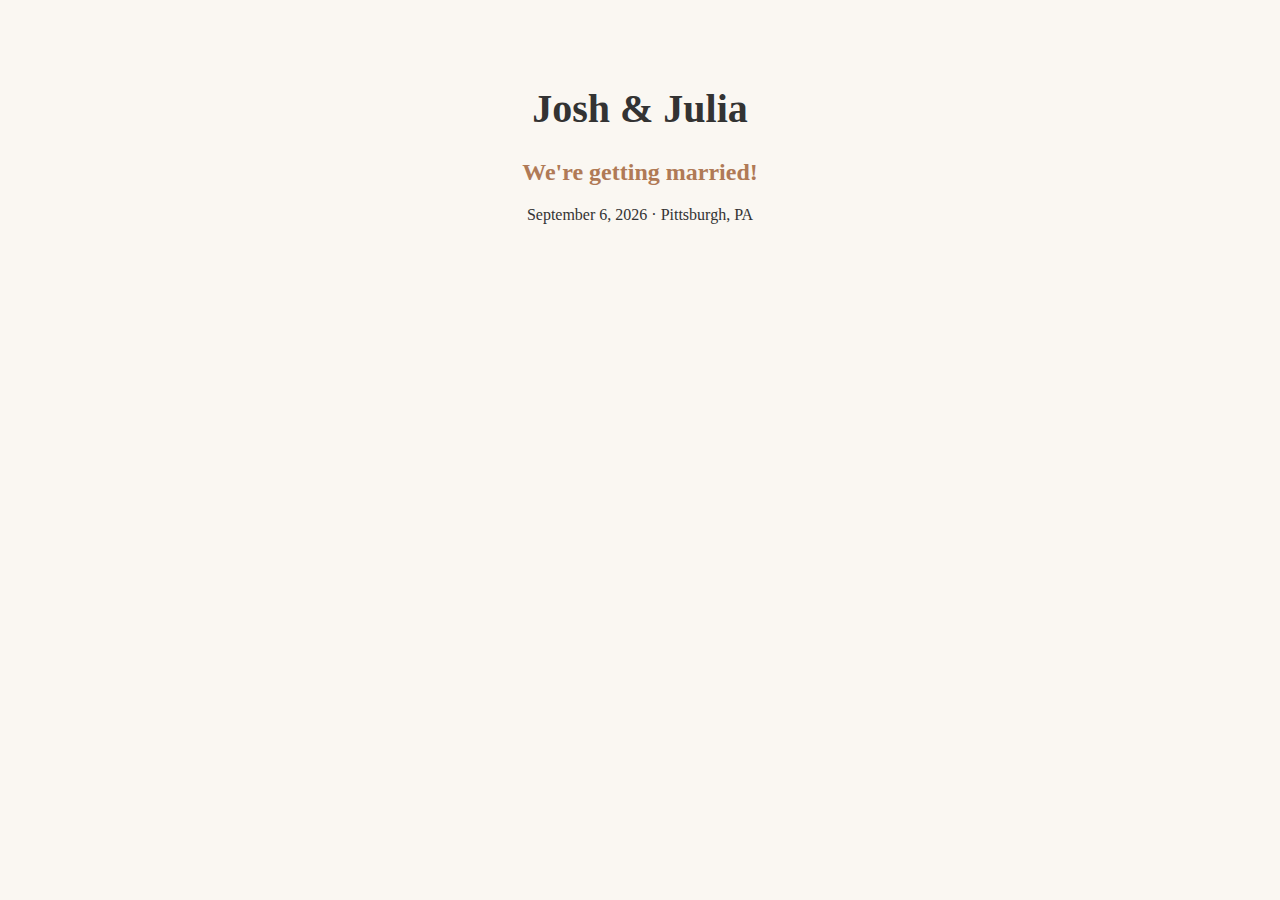
<file: index.html>
<!DOCTYPE html>
<html lang="en">
<head>
  <meta name="robots" content="noindex, nofollow">
  <meta charset="UTF-8">
  <meta name="viewport" content="width=device-width, initial-scale=1.0">
  <title>Josh & Emma's Wedding</title>
  <style>
    body {
      font-family: "Georgia", serif;
      background-color: #faf7f2;
      color: #333;
      text-align: center;
      padding: 50px;
    }
    h1 { font-size: 2.5em; }
    h2 { color: #b07a56; }
  </style>
</head>
<body>
  <h1>Josh & Julia</h1>
  <h2>We're getting married!</h2>
  <p>September 6, 2026 · Pittsburgh, PA</p>
</body>
</html>
</file>
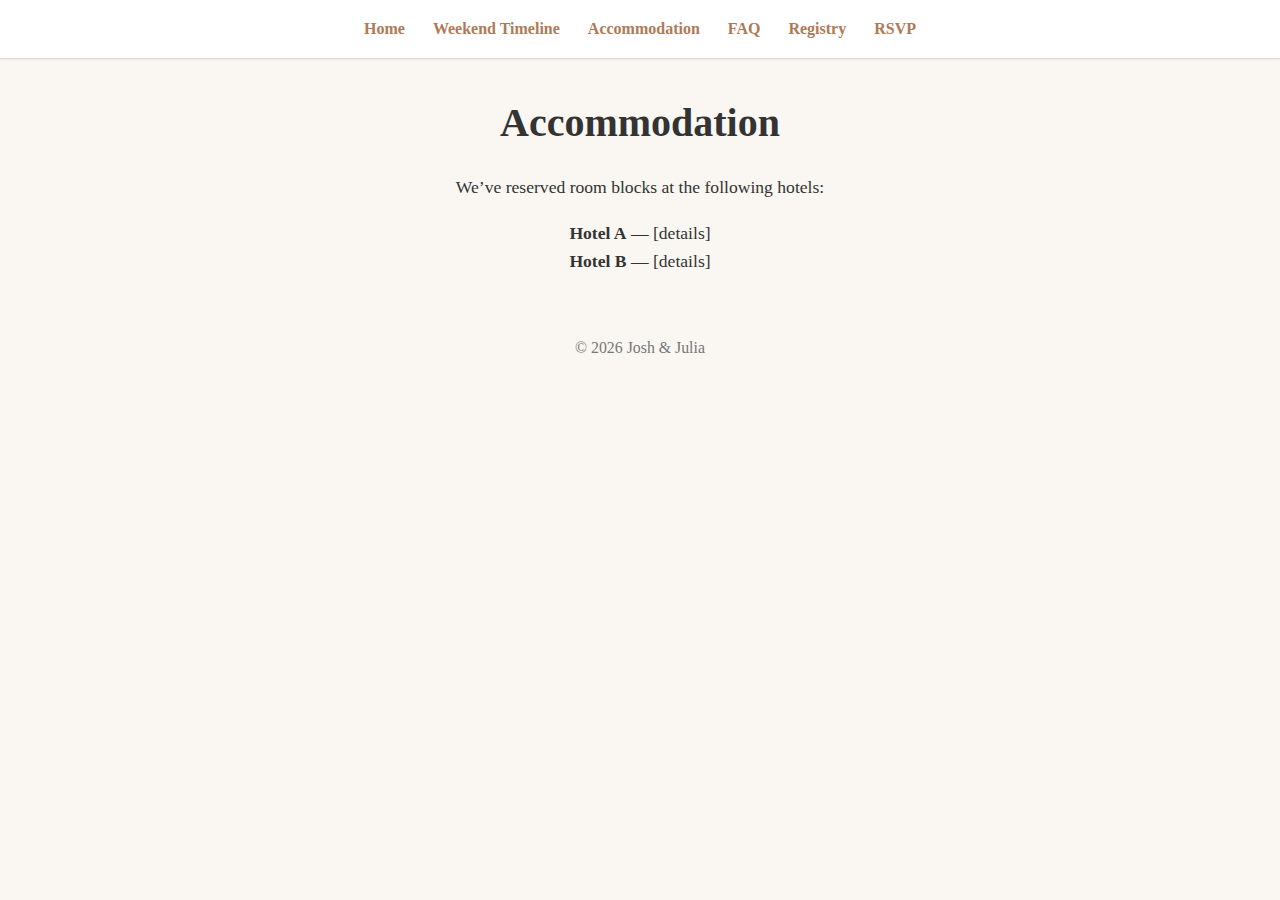
<file: accommodation.html>
<!DOCTYPE html>
<html lang="en">
<head>
  <meta charset="UTF-8">
  <meta name="viewport" content="width=device-width, initial-scale=1.0">
  <title>Accommodations – Josh & Julia</title>
  <link rel="stylesheet" href="style.css">
</head>
<body>
  <header>
    <nav>
      <a href="index.html">Home</a>
      <a href="timeline.html">Weekend Timeline</a>
      <a href="accommodation.html">Accommodation</a>
      <!--<a href="travel.html">How to Get There</a>
      <a href="things-to-do.html">What to Do</a>-->
      <a href="faq.html">FAQ</a>
      <a href="registry.html">Registry</a>
      <a href="rsvp.html">RSVP</a>
    </nav>
  </header>

  <div class="container">
    <h1>Accommodation</h1>
    <p>We’ve reserved room blocks at the following hotels:</p>
    <ul style="list-style: none; padding: 0;">
      <li><strong>Hotel A</strong> — [details]</li>
      <li><strong>Hotel B</strong> — [details]</li>
    </ul>
  </div>

  <footer>
    <p>© 2026 Josh & Julia</p>
  </footer>
</body>
</html>
</file>
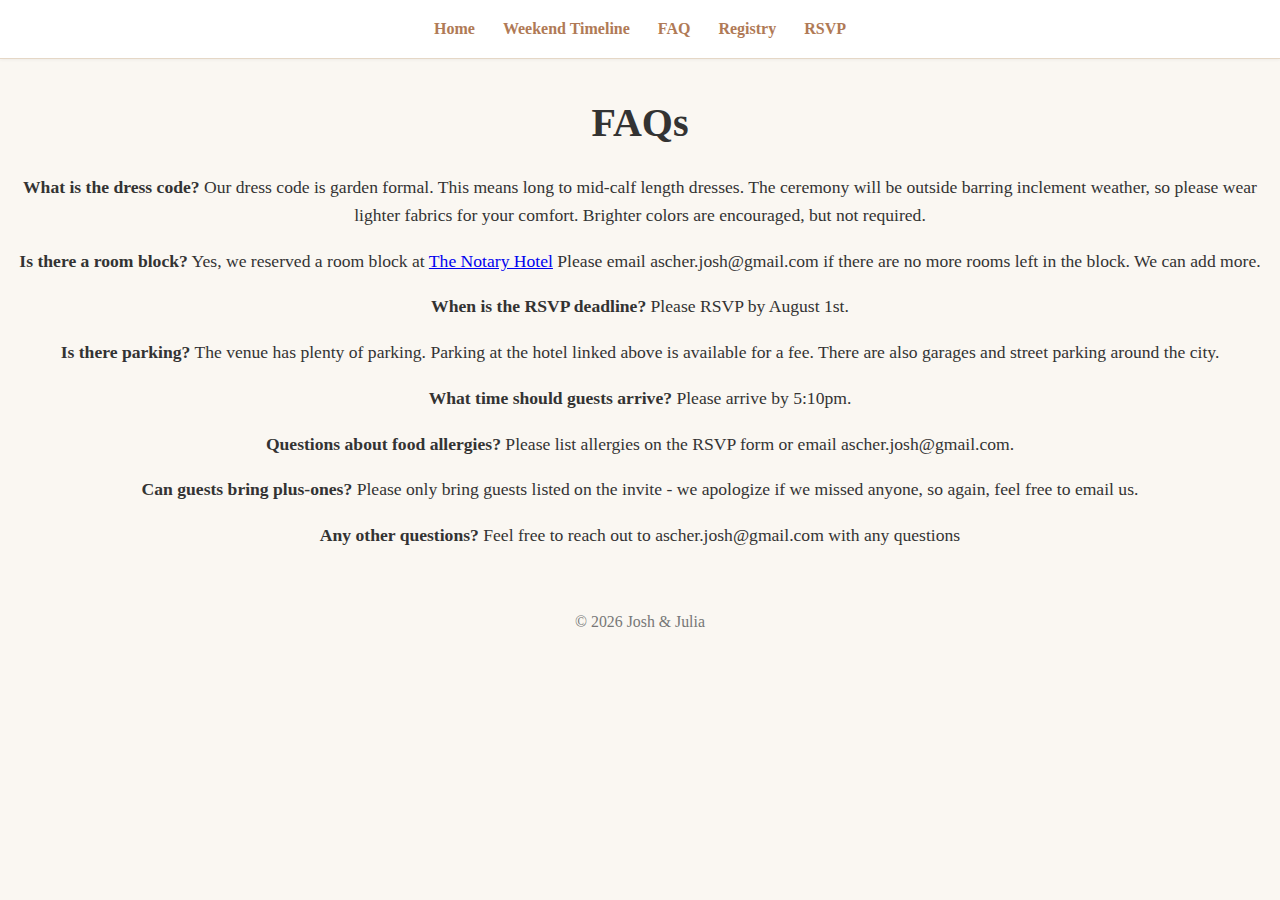
<file: faq.html>
<!DOCTYPE html>
<html lang="en">
<head>
  <meta charset="UTF-8">
  <meta name="viewport" content="width=device-width, initial-scale=1.0">
  <title>FAQs – Josh & Julia</title>
  <link rel="stylesheet" href="style.css">
</head>
<body>
  <header>
    <nav>
      <a href="index.html">Home</a>
      <a href="timeline.html">Weekend Timeline</a>
      <!--<a href="accommodation.html">Accommodation</a>
      <a href="travel.html">How to Get There</a>
      <a href="things-to-do.html">What to Do</a>-->
      <a href="faq.html">FAQ</a>
      <a href="registry.html">Registry</a>
      <a href="rsvp.html">RSVP</a>
    </nav>
  </header>

  <div class="container">
    <h1>FAQs</h1>
    <!--<p><strong>Who is the flower girl?</strong> Ember :))</p>
    <p><strong>Who is the ring bearer?</strong> Leo :))</p>-->
    <p><strong>What is the dress code?</strong> 
      Our dress code is garden formal. This means long to mid-calf length dresses.
      The ceremony will be outside barring inclement weather, so please wear lighter fabrics for your comfort. Brighter colors
      are encouraged, but not required.
    </p>
    <p><strong>Is there a room block?</strong> Yes, we reserved a room block at <a href=" https://book.passkey.com/go/MalnakandAscherAttendee">The Notary Hotel</a>
    Please email ascher.josh@gmail.com if there are no more rooms left in the block. We can add more.</p>
    <p><strong>When is the RSVP deadline?</strong> Please RSVP by August 1st.</p>
    <p><strong>Is there parking?</strong> The venue has plenty of parking. Parking at the hotel linked above is available for a fee. There are also garages and street parking around the city.</p>
    <p><strong>What time should guests arrive?</strong> Please arrive by 5:10pm.</p>
    <p><strong>Questions about food allergies?</strong> Please list allergies on the RSVP form or email ascher.josh@gmail.com.</p>
    <p><strong>Can guests bring plus-ones?</strong> Please only bring guests listed on the invite - we apologize if we missed anyone, so again, feel free to email us.</p>
    <p><strong>Any other questions?</strong> Feel free to reach out to ascher.josh@gmail.com with any questions</p>
  </div>

  <footer>
    <p>© 2026 Josh & Julia</p>
  </footer>
</body>
</html>
</file>
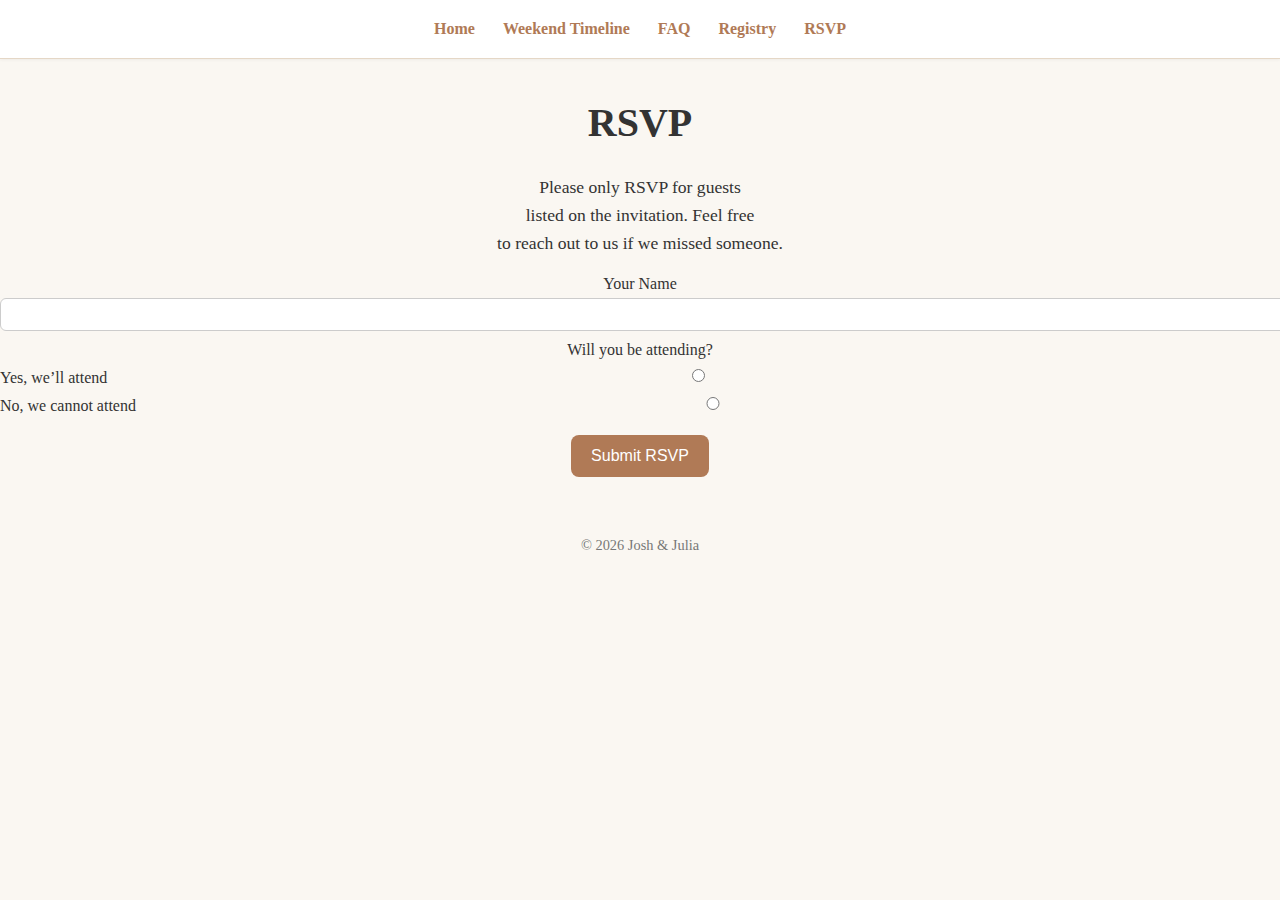
<file: rsvp.html>
<!DOCTYPE html>
<html lang="en">
<head>
<meta charset="UTF-8">
<meta name="viewport" content="width=device-width, initial-scale=1.0">
<title>RSVP — Josh & Julia</title>
<link rel="stylesheet" href="style.css">

<style>
/* Guest boxes */
.guest-box {
  border: 1px solid #e5d7c6;
  padding: 15px;
  margin: 15px 0;
  border-radius: 10px;
  background: #fffdf9;
  max-width: 900px;       /* limit overall box width */
  margin-left: auto;
  margin-right: auto;
}

/* Input, select, textarea inside guest boxes */
.guest-box input,
.guest-box select,
.guest-box textarea {
  width: 100%;             /* fill container width */
  max-width: 400px;        /* don't let it be too wide */
  box-sizing: border-box;  /* include padding/border in width */
  margin-top: 5px;
  padding: 8px;
  border-radius: 6px;
  border: 1px solid #ccc;
  font-size: 1em;
}

label { display:block; margin-top:10px; }
input, select, textarea {
  width:100%;
  padding:8px;
  margin-top:5px;
  border-radius:6px;
  border:1px solid #ccc;
}

button {
  margin-top:20px;
  padding:12px 20px;
  background:#b07a56;
  color:white;
  border:none;
  border-radius:8px;
  font-size:1em;
  cursor:pointer;
}

button:hover { background:#8f6044; }

.attend-option {
  display: flex;
  align-items: center;
  gap: 8px;
}

.attend-option label {
  white-space: nowrap;
  cursor: pointer;
}

</style>
</head>

<body>

<header>
  <nav>
    <a href="index.html">Home</a>
    <a href="timeline.html">Weekend Timeline</a>
    <a href="faq.html">FAQ</a>
    <a href="registry.html">Registry</a>
    <a href="rsvp.html">RSVP</a>
  </nav>
</header>


<div class="container">
<h1>RSVP</h1>
<p>Please only RSVP for guests<br>
   listed on the invitation. Feel free<br>
   to reach out to us if we missed someone.</p>


<form id="rsvpForm">
  <label>Your Name</label>
  <input type="text" id="mainGuestName" required>

  <label>Will you be attending?</label>
  <div class="attend-option">
    <label for="attendingYes">Yes, we’ll attend</label>
    <input type="radio" name="attending" value="Yes" id="attendingYes" required>
  </div>
  <div class="attend-option">
    <label for="attendingNo">No, we cannot attend</label>
    <input type="radio" name="attending" value="No" id="attendingNo">
  </div>

  <div id="guestSection" style="display:none;">
    <label>How many people are attending?</label>
    <select id="numGuests">
      <option value="">Select...</option>
      <option value="1">1</option>
      <option value="2">2</option>
      <option value="3">3</option>
      <option value="4">4</option>
      <option value="5">5</option>
      <option value="6">6</option>
    </select>

    <div id="guestFields"></div>
  </div>

  <button type="submit">Submit RSVP</button>
</form>
  
<p id="thankyou" style="display:none; font-weight:bold; color:#b07a56;">
Thank you! Your RSVP has been submitted 💛
</p>

  </div>
  
  <footer>© 2026 Josh & Julia</footer>
  
  <script src="rsvp.js"></script>
  </body>
  </html>
</file>
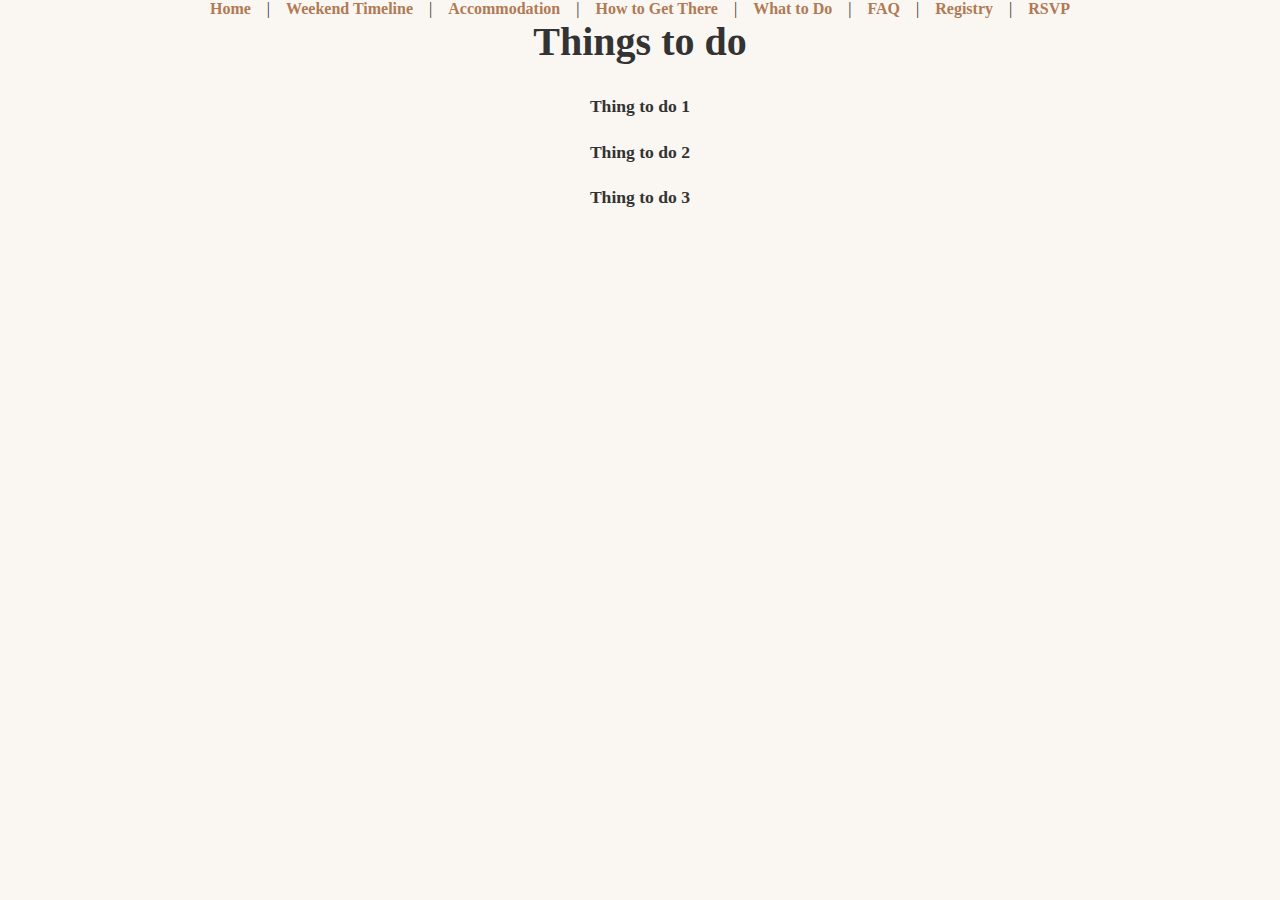
<file: things-to-do.html>
<!DOCTYPE html>
<html lang="en">
<head>
  <meta charset="UTF-8">
  <meta name="viewport" content="width=device-width, initial-scale=1.0">
  <title>Things to do – Josh & Julia</title>
  <link rel="stylesheet" href="style.css">
</head>
<body>
  <nav>
    <a href="index.html">Home</a> |
    <a href="timeline.html">Weekend Timeline</a> |
    <a href="accommodation.html">Accommodation</a> |
    <a href="travel.html">How to Get There</a> |
    <a href="things-to-do.html">What to Do</a> |
    <a href="faq.html">FAQ</a> |
    <a href="registry.html">Registry</a> |
    <a href="rsvp.html">RSVP</a>
  </nav>

  <h1>Things to do</h1>
  <p><strong>Thing to do 1</strong></p>
  <p><strong>Thing to do 2</strong></p>
  <p><strong>Thing to do 3</strong></p>
</body>
</html>
</file>
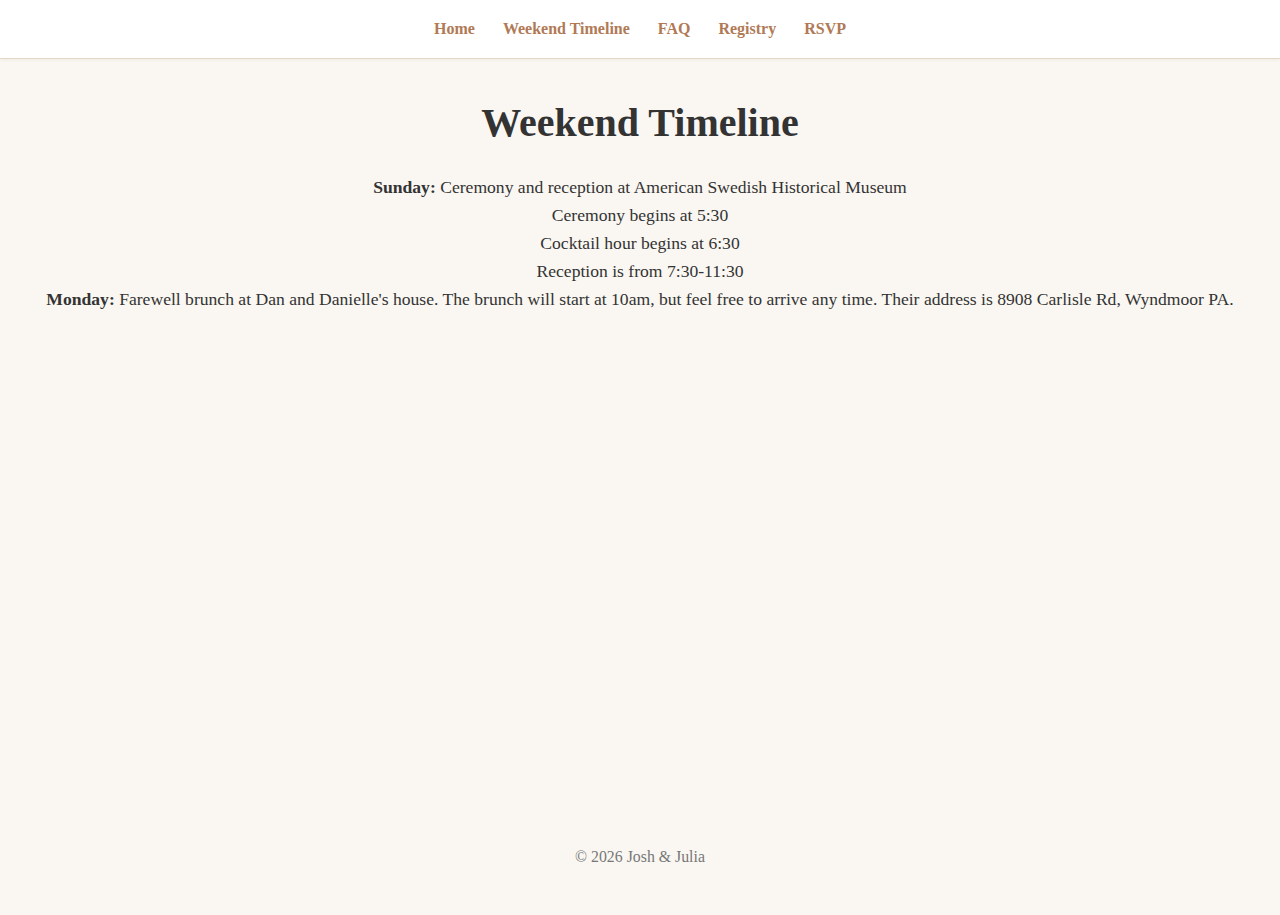
<file: timeline.html>
<!DOCTYPE html>
<html lang="en">
<head>
  <meta charset="UTF-8">
  <meta name="viewport" content="width=device-width, initial-scale=1.0">
  <title>Weekend Timeline — Josh & Julia</title>
  <link rel="stylesheet" href="style.css">
</head>
<body>
  <header>
    <nav>
      <a href="index.html">Home</a>
      <a href="timeline.html">Weekend Timeline</a>
      <!--<a href="accommodation.html">Accommodation</a>
      <a href="travel.html">How to Get There</a>
      <a href="things-to-do.html">What to Do</a>-->
      <a href="faq.html">FAQ</a>
      <a href="registry.html">Registry</a>
      <a href="rsvp.html">RSVP</a>
    </nav>
  </header>

  <div class="container">
    <h1>Weekend Timeline</h1>
    <!--<p>We can’t wait to celebrate with you all weekend long! Here’s what to expect:</p>-->
    <ul>
      <!--<li><strong>Saturday Evening:</strong> Welcome drinks downtown</li>-->
      <li><strong>Sunday:</strong> Ceremony and reception at American Swedish Historical Museum</li>
      <ul>
        <li>Ceremony begins at 5:30</li>
        <li>Cocktail hour begins at 6:30</li>
        <li>Reception is from 7:30-11:30</li>
      </ul>
      <li><strong>Monday:</strong> Farewell brunch at Dan and Danielle's house. The brunch will start at 10am, but feel free to arrive any time. Their address is 8908 Carlisle Rd, Wyndmoor PA.</li>
    </ul>

    <iframe 
      src="https://www.google.com/maps/embed?pb=!1m18!1m12!1m3!1d6121.160993276323!2d-75.18360672481234!3d39.90602368656561!2m3!1f0!2f0!3f0!3m2!1i1024!2i768!4f13.1!3m3!1m2!1s0x89c6c5e987215161%3A0xdc270fc66eb9c7cf!2sAmerican%20Swedish%20Historical%20Museum!5e0!3m2!1sen!2sus!4v1764632368437!5m2!1sen!2sus" 
      width="600" height="450" style="border:0;" allowfullscreen="" loading="lazy" referrerpolicy="no-referrer-when-downgrade">
    </iframe>


  </div>

  <footer>
    <p>© 2026 Josh & Julia</p>
  </footer>
</body>
</html>
</file>
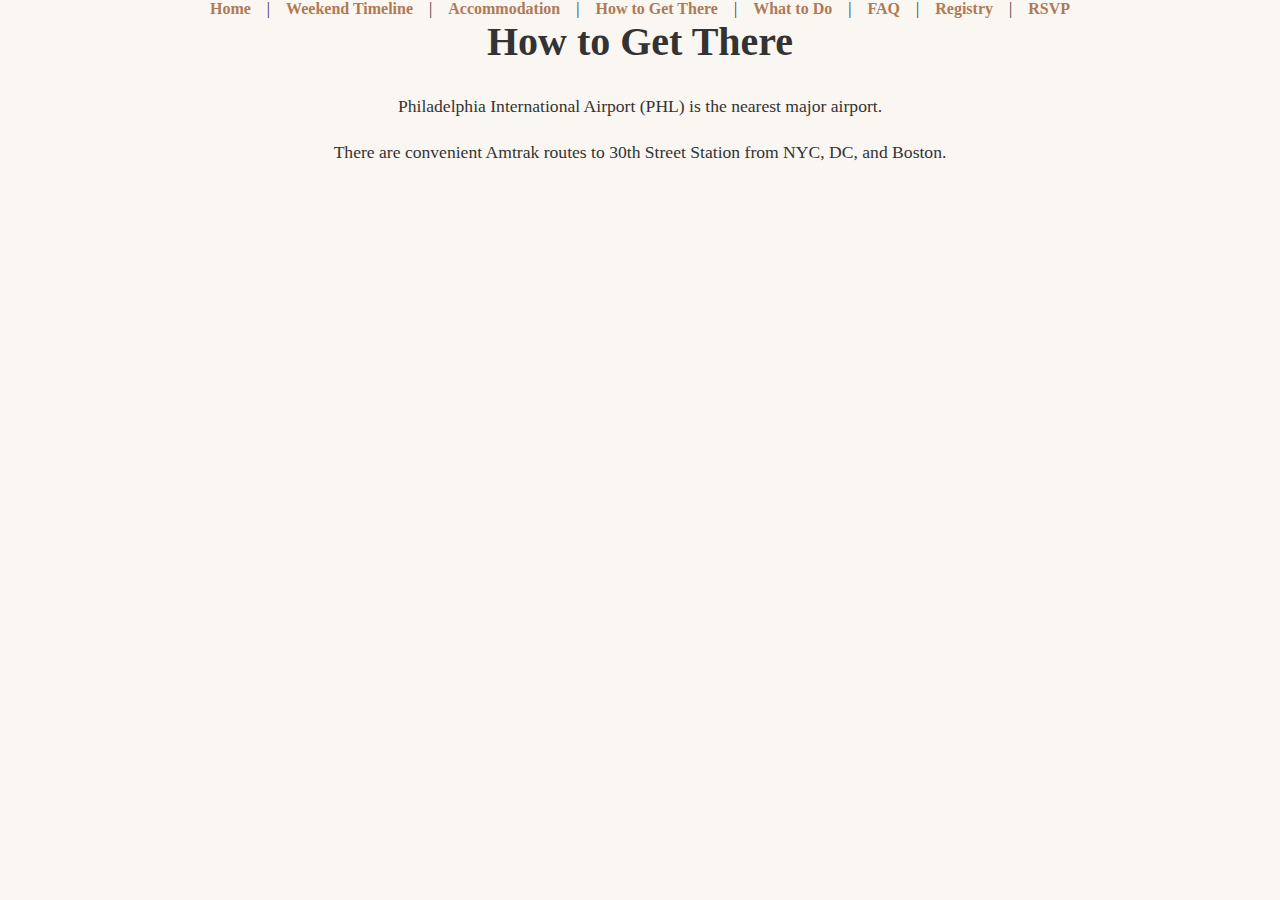
<file: travel.html>
<!DOCTYPE html>
<html lang="en">
<head>
  <meta charset="UTF-8">
  <meta name="viewport" content="width=device-width, initial-scale=1.0">
  <title>Travel Info – Josh & Julia</title>
  <link rel="stylesheet" href="style.css">
</head>
<body>
  <nav>
    <a href="index.html">Home</a> |
    <a href="timeline.html">Weekend Timeline</a> |
    <a href="accommodation.html">Accommodation</a> |
    <a href="travel.html">How to Get There</a> |
    <a href="things-to-do.html">What to Do</a> |
    <a href="faq.html">FAQ</a> |
    <a href="registry.html">Registry</a> |
    <a href="rsvp.html">RSVP</a>
  </nav>

  <h1>How to Get There</h1>
  <p>Philadelphia International Airport (PHL) is the nearest major airport.</p>
  <p>There are convenient Amtrak routes to 30th Street Station from NYC, DC, and Boston.</p>
</body>
</html>
</file>
<file: style.css>
body {
  font-family: "Georgia", serif;
  background-color: #faf7f2;
  color: #333;
  text-align: center;
  margin: 0;
  padding: 0;
}

header {
  background-color: #fff;
  border-bottom: 1px solid #e5d7c6;
  padding: 20px 0;
  margin-bottom: 40px;
  box-shadow: 0 1px 3px rgba(0,0,0,0.05);
}

nav a {
  margin: 0 12px;
  color: #b07a56;
  text-decoration: none;
  font-weight: bold;
  transition: color 0.2s ease;
}

nav a:hover {
  color: #7c583b;
  text-decoration: underline;
}

h1 {
  font-size: 2.5em;
  margin-top: 0;
}

h2 {
  color: #b07a56;
  font-size: 1.8em;
}

p, li {
  font-size: 1.1em;
  line-height: 1.6em;
}

ul {
  list-style: none;
  padding: 0;
}

footer {
  margin-top: 60px;
  font-size: 0.9em;
  color: #777;
  padding-bottom: 30px;
}
</file>
